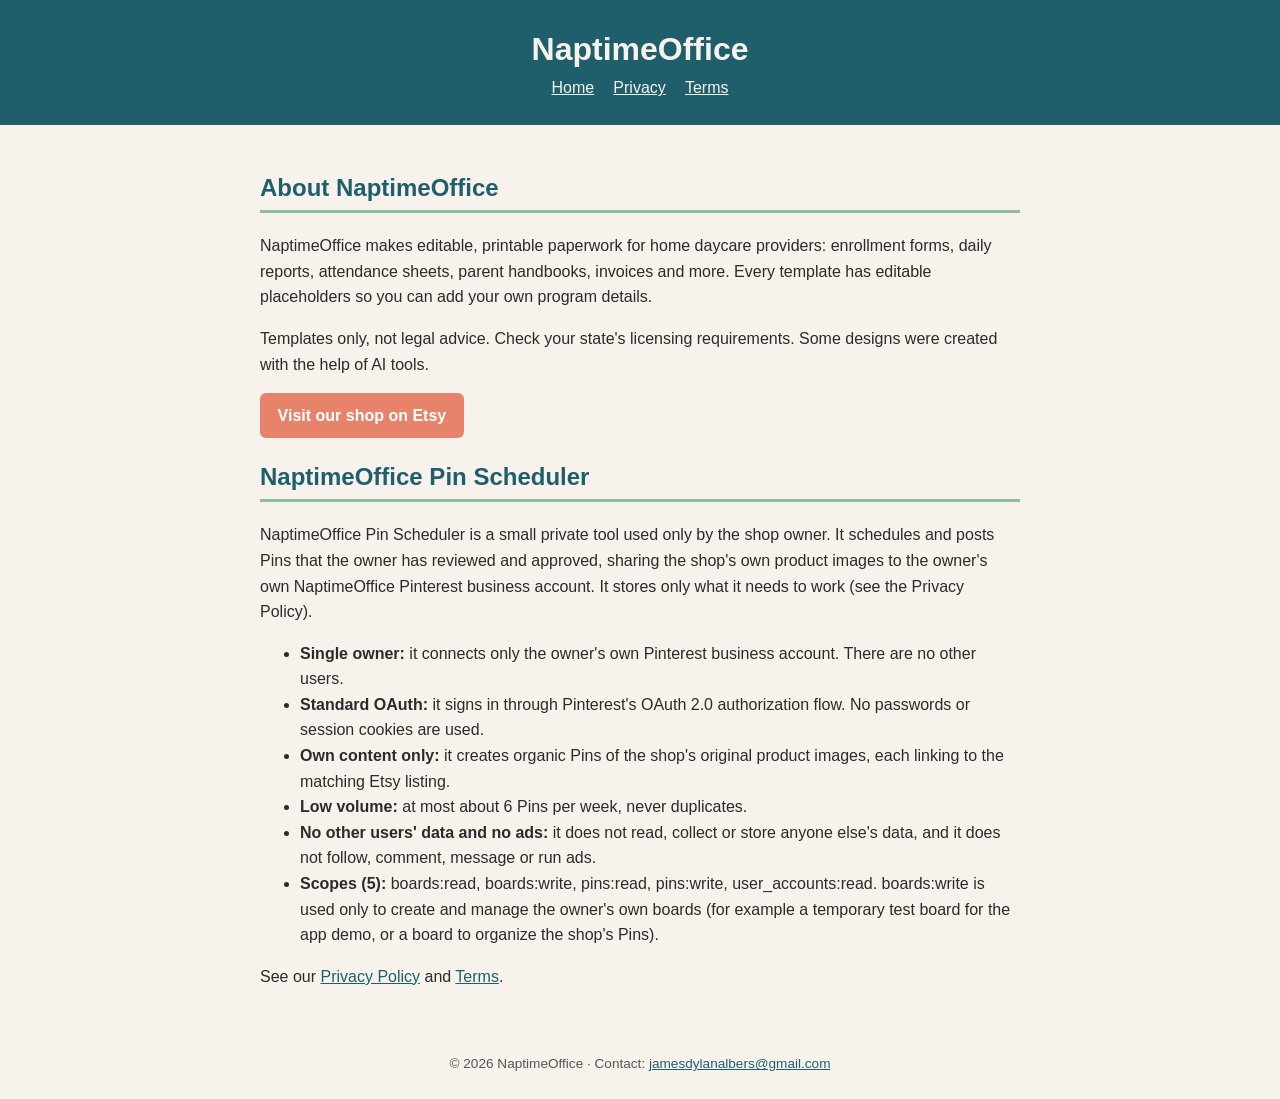
<file: index.html>
<!DOCTYPE html>
<html lang="en"><head><meta charset="utf-8"><meta name="viewport" content="width=device-width,initial-scale=1">
<!-- PINTEREST VERIFICATION: paste the <meta name="p:domain_verify" content="..."/> tag on the next line -->
<meta name="p:domain_verify" content="60c91a5a4f668c912c0cd39104af7150"/>
<title>NaptimeOffice – Editable paperwork for home daycare providers</title><link rel="stylesheet" href="style.css"></head><body>
<header><h1>NaptimeOffice</h1><nav><a href="index.html">Home</a><a href="privacy.html">Privacy</a><a href="terms.html">Terms</a></nav></header><main>
<h2>About NaptimeOffice</h2>
<p>NaptimeOffice makes editable, printable paperwork for home daycare providers: enrollment forms, daily reports, attendance sheets, parent handbooks, invoices and more. Every template has editable placeholders so you can add your own program details.</p>
<p>Templates only, not legal advice. Check your state's licensing requirements. Some designs were created with the help of AI tools.</p>
<p><a class="btn" href="https://www.etsy.com/shop/NaptimeOffice">Visit our shop on Etsy</a></p>
<h2>NaptimeOffice Pin Scheduler</h2>
<p>NaptimeOffice Pin Scheduler is a small private tool used only by the shop owner. It schedules and posts Pins that the owner has reviewed and approved, sharing the shop's own product images to the owner's own NaptimeOffice Pinterest business account. It stores only what it needs to work (see the Privacy Policy).</p>
<ul>
<li><strong>Single owner:</strong> it connects only the owner's own Pinterest business account. There are no other users.</li>
<li><strong>Standard OAuth:</strong> it signs in through Pinterest's OAuth 2.0 authorization flow. No passwords or session cookies are used.</li>
<li><strong>Own content only:</strong> it creates organic Pins of the shop's original product images, each linking to the matching Etsy listing.</li>
<li><strong>Low volume:</strong> at most about 6 Pins per week, never duplicates.</li>
<li><strong>No other users' data and no ads:</strong> it does not read, collect or store anyone else's data, and it does not follow, comment, message or run ads.</li>
<li><strong>Scopes (5):</strong> boards:read, boards:write, pins:read, pins:write, user_accounts:read. boards:write is used only to create and manage the owner's own boards (for example a temporary test board for the app demo, or a board to organize the shop's Pins).</li>
</ul>
<p>See our <a href="privacy.html">Privacy Policy</a> and <a href="terms.html">Terms</a>.</p>
</main><footer>© 2026 NaptimeOffice · Contact: <a href="mailto:jamesdylanalbers@gmail.com">jamesdylanalbers@gmail.com</a></footer></body></html>
</file>
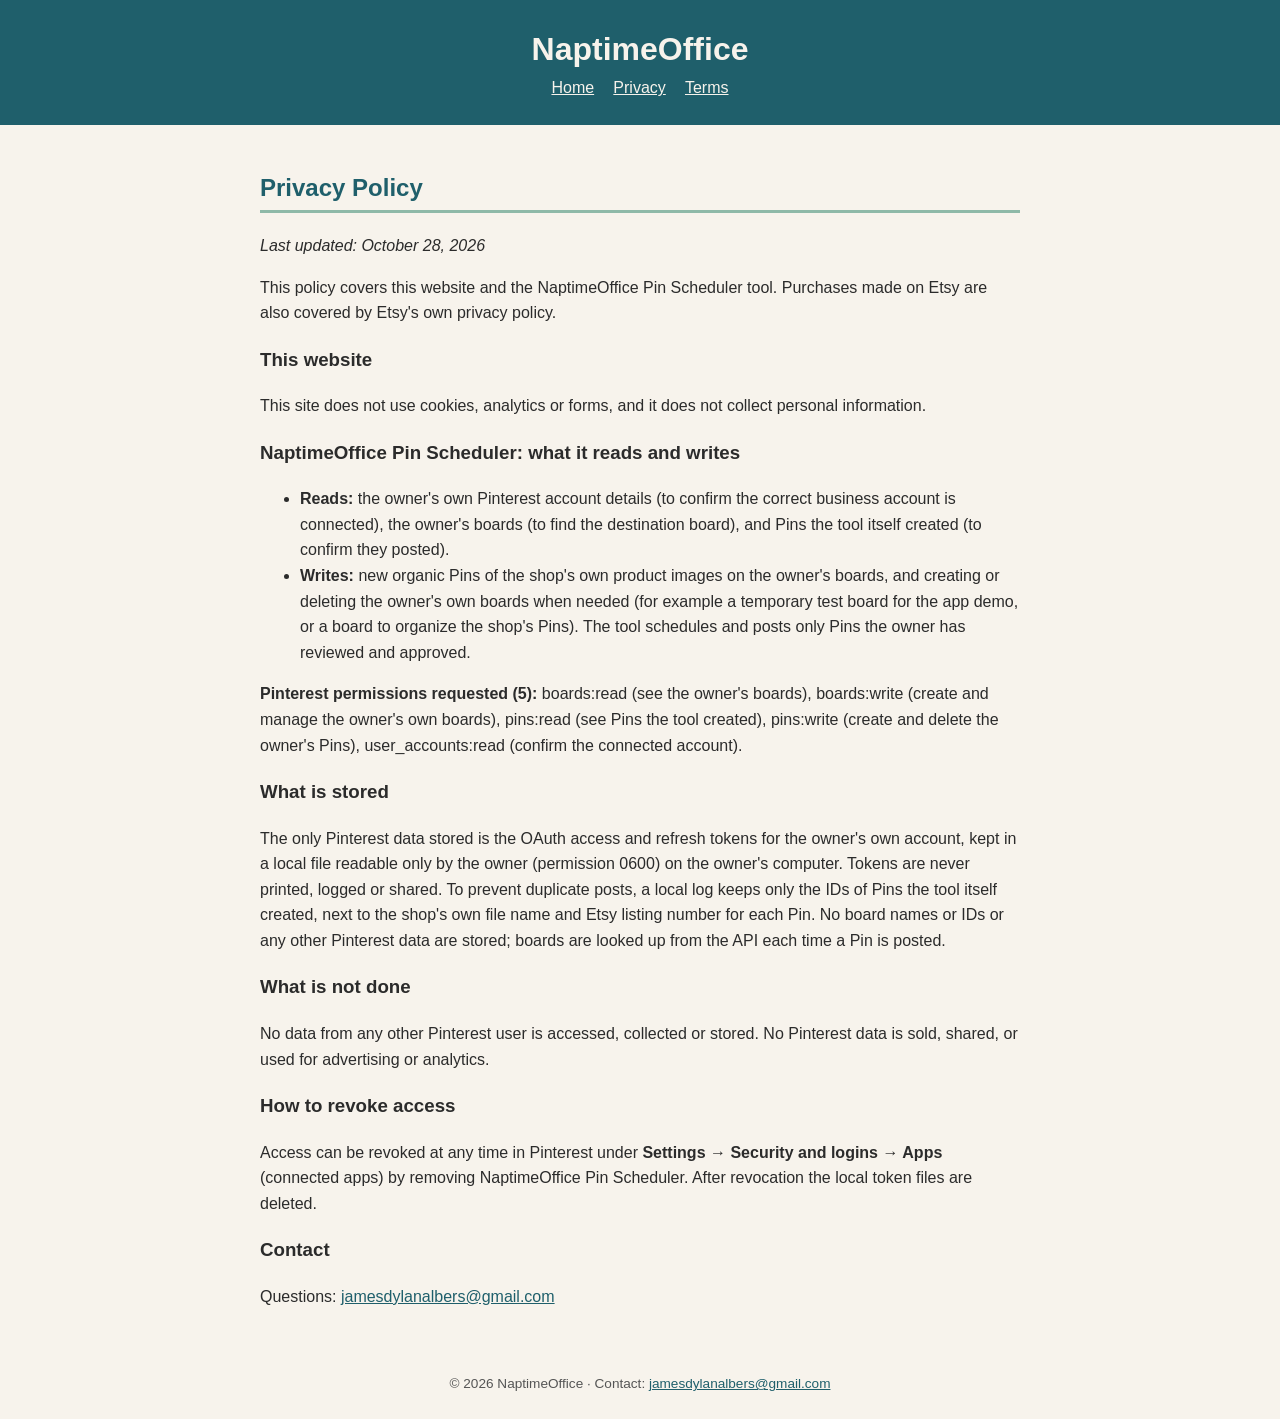
<file: privacy.html>
<!DOCTYPE html>
<html lang="en"><head><meta charset="utf-8"><meta name="viewport" content="width=device-width,initial-scale=1">
<!-- PINTEREST VERIFICATION: paste the <meta name="p:domain_verify" content="..."/> tag on the next line -->
<meta name="p:domain_verify" content="60c91a5a4f668c912c0cd39104af7150"/>
<title>Privacy Policy – NaptimeOffice</title><link rel="stylesheet" href="style.css"></head><body>
<header><h1>NaptimeOffice</h1><nav><a href="index.html">Home</a><a href="privacy.html">Privacy</a><a href="terms.html">Terms</a></nav></header><main>
<h2>Privacy Policy</h2><p><em>Last updated: October 28, 2026</em></p>
<p>This policy covers this website and the NaptimeOffice Pin Scheduler tool. Purchases made on Etsy are also covered by Etsy's own privacy policy.</p>
<h3>This website</h3><p>This site does not use cookies, analytics or forms, and it does not collect personal information.</p>
<h3>NaptimeOffice Pin Scheduler: what it reads and writes</h3>
<ul><li><strong>Reads:</strong> the owner's own Pinterest account details (to confirm the correct business account is connected), the owner's boards (to find the destination board), and Pins the tool itself created (to confirm they posted).</li>
<li><strong>Writes:</strong> new organic Pins of the shop's own product images on the owner's boards, and creating or deleting the owner's own boards when needed (for example a temporary test board for the app demo, or a board to organize the shop's Pins). The tool schedules and posts only Pins the owner has reviewed and approved.</li></ul>
<p><strong>Pinterest permissions requested (5):</strong> boards:read (see the owner's boards), boards:write (create and manage the owner's own boards), pins:read (see Pins the tool created), pins:write (create and delete the owner's Pins), user_accounts:read (confirm the connected account).</p>
<h3>What is stored</h3>
<p>The only Pinterest data stored is the OAuth access and refresh tokens for the owner's own account, kept in a local file readable only by the owner (permission 0600) on the owner's computer. Tokens are never printed, logged or shared. To prevent duplicate posts, a local log keeps only the IDs of Pins the tool itself created, next to the shop's own file name and Etsy listing number for each Pin. No board names or IDs or any other Pinterest data are stored; boards are looked up from the API each time a Pin is posted.</p>
<h3>What is not done</h3>
<p>No data from any other Pinterest user is accessed, collected or stored. No Pinterest data is sold, shared, or used for advertising or analytics.</p>
<h3>How to revoke access</h3>
<p>Access can be revoked at any time in Pinterest under <strong>Settings → Security and logins → Apps</strong> (connected apps) by removing NaptimeOffice Pin Scheduler. After revocation the local token files are deleted.</p>
<h3>Contact</h3><p>Questions: <a href="mailto:jamesdylanalbers@gmail.com">jamesdylanalbers@gmail.com</a></p>
</main><footer>© 2026 NaptimeOffice · Contact: <a href="mailto:jamesdylanalbers@gmail.com">jamesdylanalbers@gmail.com</a></footer></body></html>
</file>
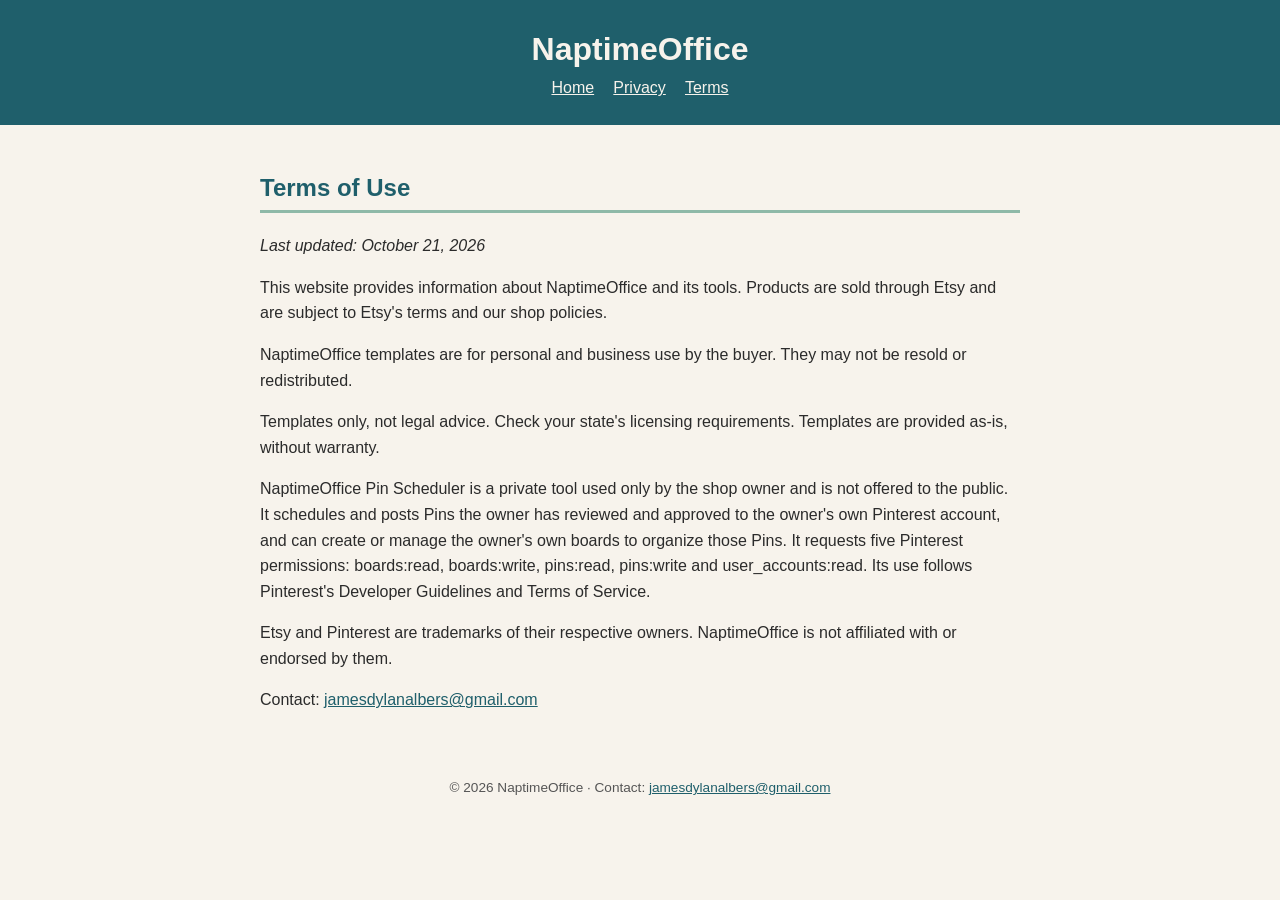
<file: terms.html>
<!DOCTYPE html>
<html lang="en"><head><meta charset="utf-8"><meta name="viewport" content="width=device-width,initial-scale=1">
<!-- PINTEREST VERIFICATION: paste the <meta name="p:domain_verify" content="..."/> tag on the next line -->
<meta name="p:domain_verify" content="60c91a5a4f668c912c0cd39104af7150"/>
<title>Terms – NaptimeOffice</title><link rel="stylesheet" href="style.css"></head><body>
<header><h1>NaptimeOffice</h1><nav><a href="index.html">Home</a><a href="privacy.html">Privacy</a><a href="terms.html">Terms</a></nav></header><main>
<h2>Terms of Use</h2><p><em>Last updated: October 21, 2026</em></p>
<p>This website provides information about NaptimeOffice and its tools. Products are sold through Etsy and are subject to Etsy's terms and our shop policies.</p>
<p>NaptimeOffice templates are for personal and business use by the buyer. They may not be resold or redistributed.</p>
<p>Templates only, not legal advice. Check your state's licensing requirements. Templates are provided as-is, without warranty.</p>
<p>NaptimeOffice Pin Scheduler is a private tool used only by the shop owner and is not offered to the public. It schedules and posts Pins the owner has reviewed and approved to the owner's own Pinterest account, and can create or manage the owner's own boards to organize those Pins. It requests five Pinterest permissions: boards:read, boards:write, pins:read, pins:write and user_accounts:read. Its use follows Pinterest's Developer Guidelines and Terms of Service.</p>
<p>Etsy and Pinterest are trademarks of their respective owners. NaptimeOffice is not affiliated with or endorsed by them.</p>
<p>Contact: <a href="mailto:jamesdylanalbers@gmail.com">jamesdylanalbers@gmail.com</a></p>
</main><footer>© 2026 NaptimeOffice · Contact: <a href="mailto:jamesdylanalbers@gmail.com">jamesdylanalbers@gmail.com</a></footer></body></html>
</file>
<file: style.css>
:root{--teal:#1F5F6B;--sage:#8FB9A8;--coral:#E8836B;--cream:#F7F3EC}
body{margin:0;font-family:Helvetica,Arial,sans-serif;background:var(--cream);color:#2b2b2b;line-height:1.6}
header{background:var(--teal);color:var(--cream);padding:1.5rem 1rem;text-align:center}
header h1{margin:0}nav a{color:var(--cream);margin:0 .6rem}
main{max-width:760px;margin:0 auto;padding:1.5rem 1rem}
h2{color:var(--teal);border-bottom:3px solid var(--sage);padding-bottom:.2rem}
a{color:var(--teal)}.btn{display:inline-block;background:var(--coral);color:#fff;padding:.6rem 1.1rem;border-radius:6px;text-decoration:none;font-weight:bold}
footer{text-align:center;font-size:.85rem;padding:1.5rem;color:#555}
</file>
